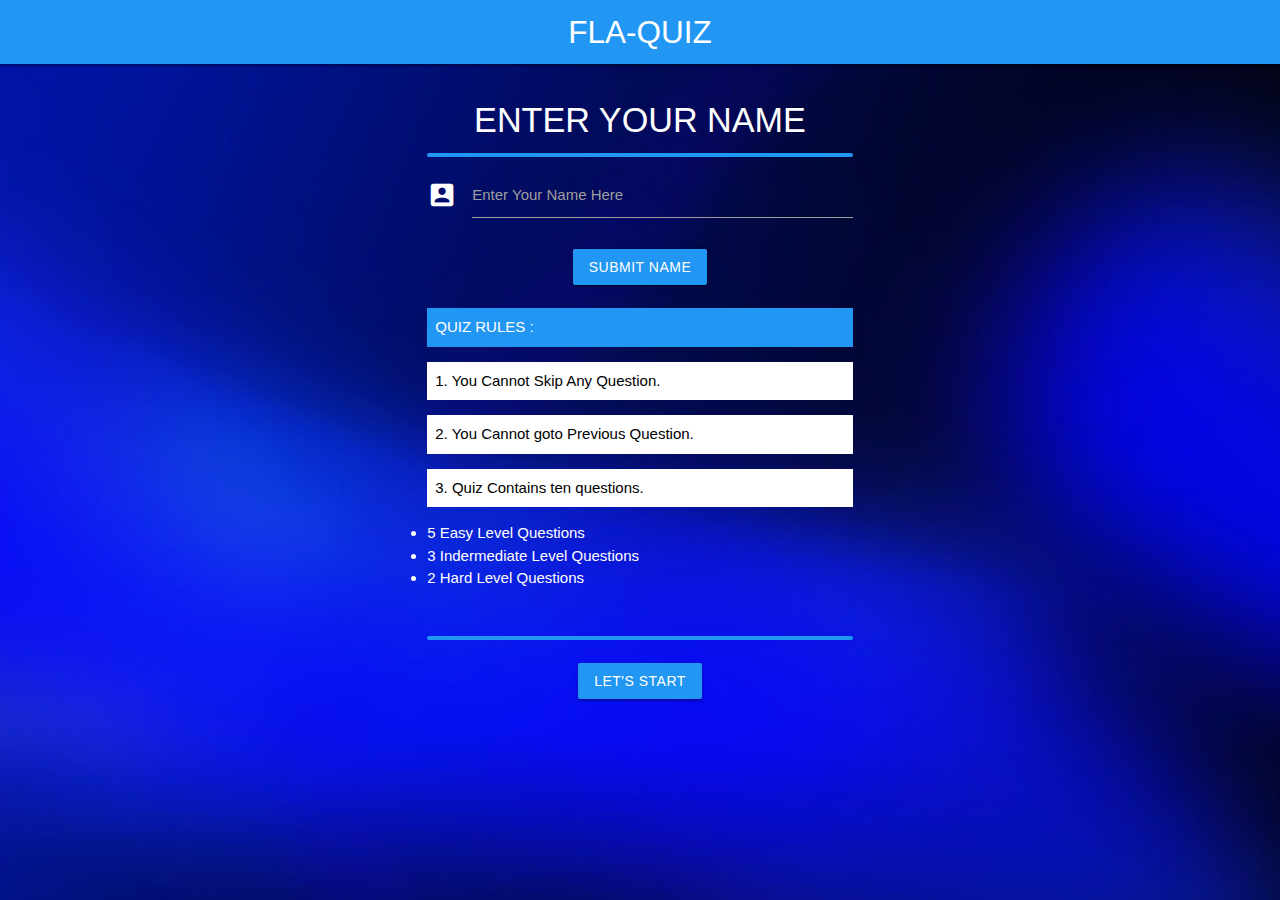
<file: index.html>
<!DOCTYPE html>
<html lang="en">
<head>
    <meta name="viewport" content="width=device-width, initial-scale=1.0">
    
    <!--Import Google Icon Font-->
    <link href="https://fonts.googleapis.com/icon?family=Material+Icons" rel="stylesheet"> 
    <!-- Compiled and minified CSS -->
    <link rel="stylesheet" href="https://cdnjs.cloudflare.com/ajax/libs/materialize/1.0.0/css/materialize.min.css">
    <title>QUIZ-GAME -PraRoz Tutorial</title>

    <link rel="stylesheet" href="home.css">

</head>
<body>
    <!--Materialize CSS for Home Page Design-->
    <nav class="nav-wrapper blue">
        <div class="container">
            <a href="#home.html" class="brand-logo center">FLA-QUIZ</a>
        </div>
    </nav>

    <section class="container section">
        <div class="row">
            <div class="col s12 l6 offset-l3">
                <form class="myform" name="id" onsubmit="submitted(event)">
                <h4 class="center-align white-text">ENTER YOUR NAME</h4>
            
                <div class="progress blue">
                    <div class="indeterminate"></div>
                </div>

                <div class="input-field">
                    <i class="material-icons white-text prefix">account_box</i>
                    <input type="text" class="white-text" id="name">
                    <label for="name"> Enter Your Name Here</label>
                    <p class="center"><button type="submit" class="btn blue" 
                        onclick="this.style.display='none'">Submit Name</button></p>
                </div>

                <div>
                    <p class="white-text blue">QUIZ RULES :</p>
                    <p class="black-text white ">1. You Cannot Skip Any Question.</p>
                    <p class="black-text white ">2. You Cannot goto Previous Question.</p>
                    <p class="black-text white ">3. Quiz Contains ten questions.
                        <li class="white-text">5 Easy Level Questions</li>
                        <li class="white-text">3 Indermediate Level Questions</li>
                        <li class="white-text">2 Hard Level Questions</li>
                    </p>
                </div>

                <div class="progress blue">
                    <div class="indeterminate"></div>
                </div>

                <p class="center"><a href="quiz.html" class="btn blue">Let's Start</a></p>
                
            </form>
            </div>
        </div>
    </section>
   

<!-- Compiled and minified JavaScript -->
<script src="https://cdnjs.cloudflare.com/ajax/libs/materialize/1.0.0/js/materialize.min.js"></script>
 
<script>
    function submitted(e){
        e.preventDefault();

        let namee = document.forms["id"]["name"].value;
        sessionStorage.setItem("name", namee);
    }
</script>

</body>
</html>
</file>
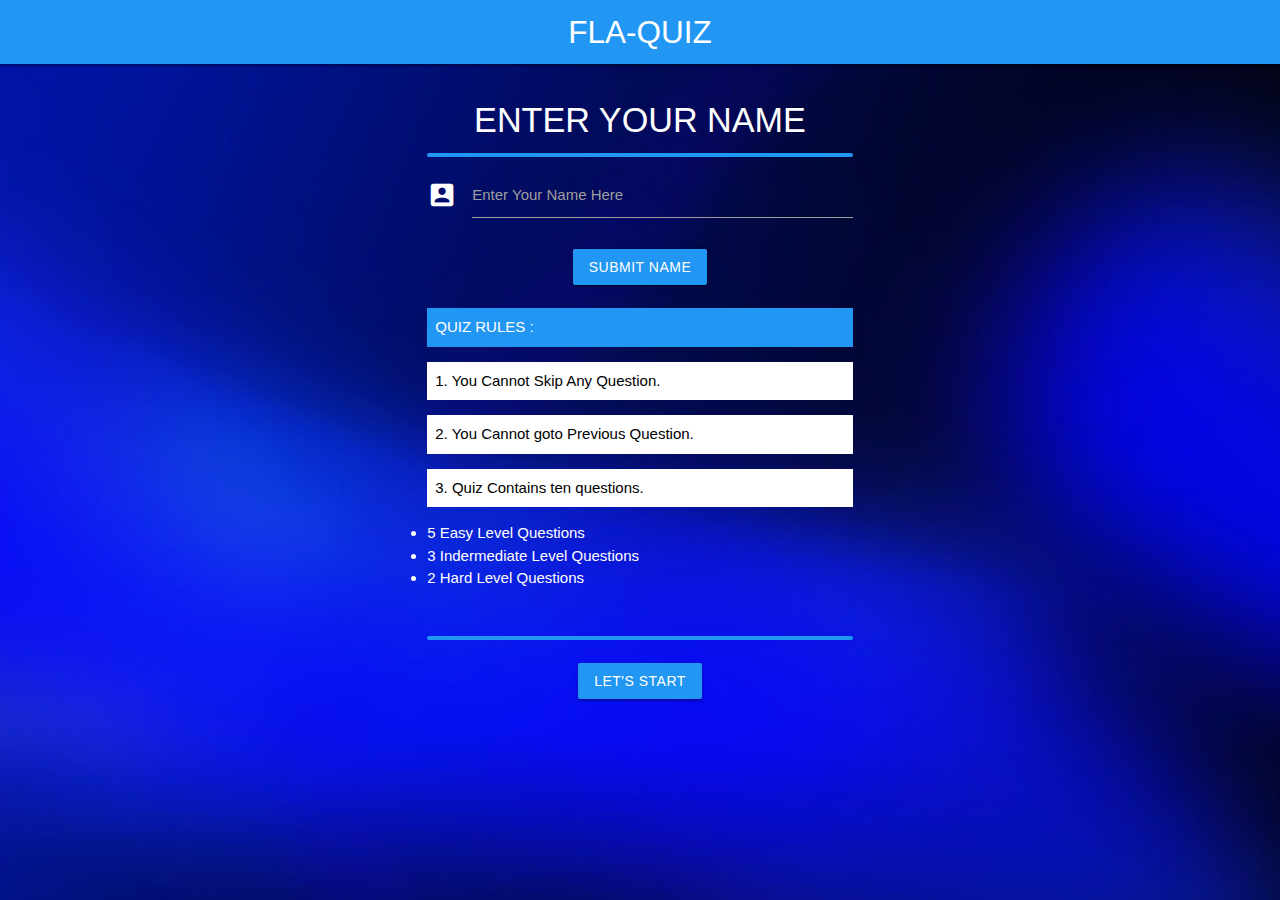
<file: home.html>
<!DOCTYPE html>
<html lang="en">
<head>
    <meta name="viewport" content="width=device-width, initial-scale=1.0">
    
    <!--Import Google Icon Font-->
    <link href="https://fonts.googleapis.com/icon?family=Material+Icons" rel="stylesheet"> 
    <!-- Compiled and minified CSS -->
    <link rel="stylesheet" href="https://cdnjs.cloudflare.com/ajax/libs/materialize/1.0.0/css/materialize.min.css">
    <title>QUIZ-GAME -PraRoz Tutorial</title>

    <link rel="stylesheet" href="home.css">

</head>
<body>
    <!--Materialize CSS for Home Page Design-->
    <nav class="nav-wrapper blue">
        <div class="container">
            <a href="#index.html" class="brand-logo center">FLA-QUIZ</a>
        </div>
    </nav>

    <section class="container section">
        <div class="row">
            <div class="col s12 l6 offset-l3">
                <form class="myform" name="id" onsubmit="submitted(event)">
                <h4 class="center-align white-text">ENTER YOUR NAME</h4>
            
                <div class="progress blue">
                    <div class="indeterminate"></div>
                </div>

                <div class="input-field">
                    <i class="material-icons white-text prefix">account_box</i>
                    <input type="text" class="white-text" id="name">
                    <label for="name"> Enter Your Name Here</label>
                    <p class="center"><button type="submit" class="btn blue" 
                        onclick="this.style.display='none'">Submit Name</button></p>
                </div>

                <div>
                    <p class="white-text blue">QUIZ RULES :</p>
                    <p class="black-text white ">1. You Cannot Skip Any Question.</p>
                    <p class="black-text white ">2. You Cannot goto Previous Question.</p>
                    <p class="black-text white ">3. Quiz Contains ten questions.
                        <li class="white-text">5 Easy Level Questions</li>
                        <li class="white-text">3 Indermediate Level Questions</li>
                        <li class="white-text">2 Hard Level Questions</li>
                    </p>
                    
                    
                </div>

                <div class="progress blue">
                    <div class="indeterminate"></div>
                </div>

                <p class="center"><a href="quiz.html" class="btn blue">Let's Start</a></p>
                
            </form>
            </div>
        </div>
    </section>
   

<!-- Compiled and minified JavaScript -->
<script src="https://cdnjs.cloudflare.com/ajax/libs/materialize/1.0.0/js/materialize.min.js"></script>
 
<script>
    function submitted(e){
        e.preventDefault();

        let namee = document.forms["id"]["name"].value;
        sessionStorage.setItem("name", namee);
    }
</script>

</body>
</html>
</file>
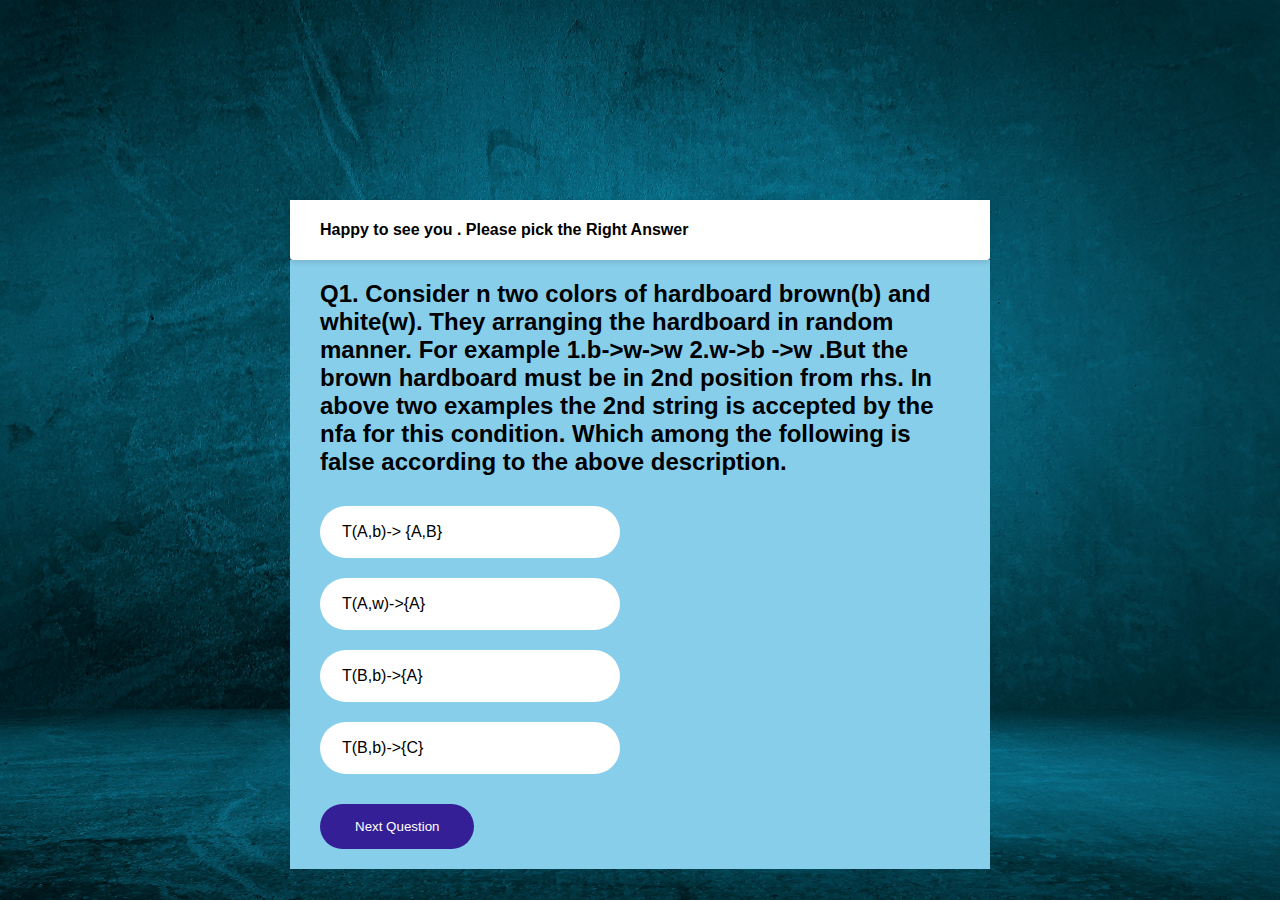
<file: quiz.html>
<!DOCTYPE html>
<html lang="en">
<head>
    <meta name="viewport" content="width=device-width, initial-scale=1.0">
    <link rel="stylesheet" href="quiz-final.css">
    <title>Quiz-Page</title>
</head>
<body>
    <!--QUIZ-QUESTION-->

    <div class="wrapper">
        <div class="quiz">
            <div class="quiz_header">
                <div class="quiz_user">
                    <h4> Happy to see you <span class="name"></span>. Please pick the Right Answer </h4>
                </div>
            </div>

            <div class="quiz_body">
                <div id="questions">

              <!-- <ul class="option_group">
              <li class="option">option 1</li>
              <li class="option">option 2</li>
              <li class="option">option 3</li>
              <li class="option">option 4</li>
              </ul> -->
                </div>

                <button class="btn-next" onclick="next()">Next Question</button>
            </div>
        </div>
    </div>

    <script src="quiz.js"></script>
    <script src="userinfo.js"></script>
</body>
</html>
</file>
<file: home.css>
body{
    background-image: url(fin.jfif);
    background-position: center;
    background-size: cover;
    height: 100vh;
}

P{
    padding: 8px;
}
</file>
<file: quiz-final.css>
*{
 padding: 0;
 margin: 0;
 box-sizing: border-box;   
}

body{
    background-image: url(img4new.jpg);
    background-position: center;
    background-size: cover;
    height: 100vh;
    font-family: sans-serif;
}

.wrapper{
    display: flex;
    justify-content: center;
    align-items: center;
    width: 100vw;
    height: 100vh;
}

.quiz{
    display: grid;
    grid-template-rows: 60px auto;
    width: 700px;
    height: 500px;
    border-radius: 50px;
}

.quiz_header{
    display: flex;
    justify-content: space-between;
    border-bottom-left-radius: 3px;
    border-bottom-right-radius: 3px;
    background-color: #fff;
    box-shadow: 0px 2px 5px 1px rgba(0, 0, 0, 0.1);
    z-index: 1;
}

.quiz_user{
    display: flex;
    align-items: center;
    height: 100%;
    padding-left: 30px;
}

.quiz_body{
    padding: 20px 30px;
    background-color: skyblue;
}

.option_group{
    list-style-type: none;
    margin: 30px 0;
}

.option{
    display: block;
    width: 300px;
    background-color: #fff;
    margin-bottom: 20px;
    padding: 15px 20px;
    border-radius: 50px;
    border: 2px solid transparent;
    transition: 0.4s all;
}

.option:hover{
    cursor: pointer;
    border: 2px solid #341f97;
    color: #341f97;
}

.option.active{
    background-color: #341f97;
    color: #fff;
}

.btn-next{
    border: none;
    padding: 15px 35px;
    background-color: #341f97;
    color: #fff;
    border-radius: 50px;
    transition: 0.4s all;
}

.btn-next:hover{
    cursor: pointer;
    background-color: #3faafb;
    color: #000;
}

.award_icon{
    display: block;
    font-size: 300px;
    color: #fff;
}

.username, .userpoints{
    color: #fff;
    text-align: center;
    margin-top: 15px;
}

.border{
    height: 500px;
    width: 500px;
    display: block;
    justify-content: center;
    margin: 0px 400px;
    border-radius: 10px;
    top: 100px;
    border-color: transparent;
}
.cert{
    background-position: center;
}
</file>
